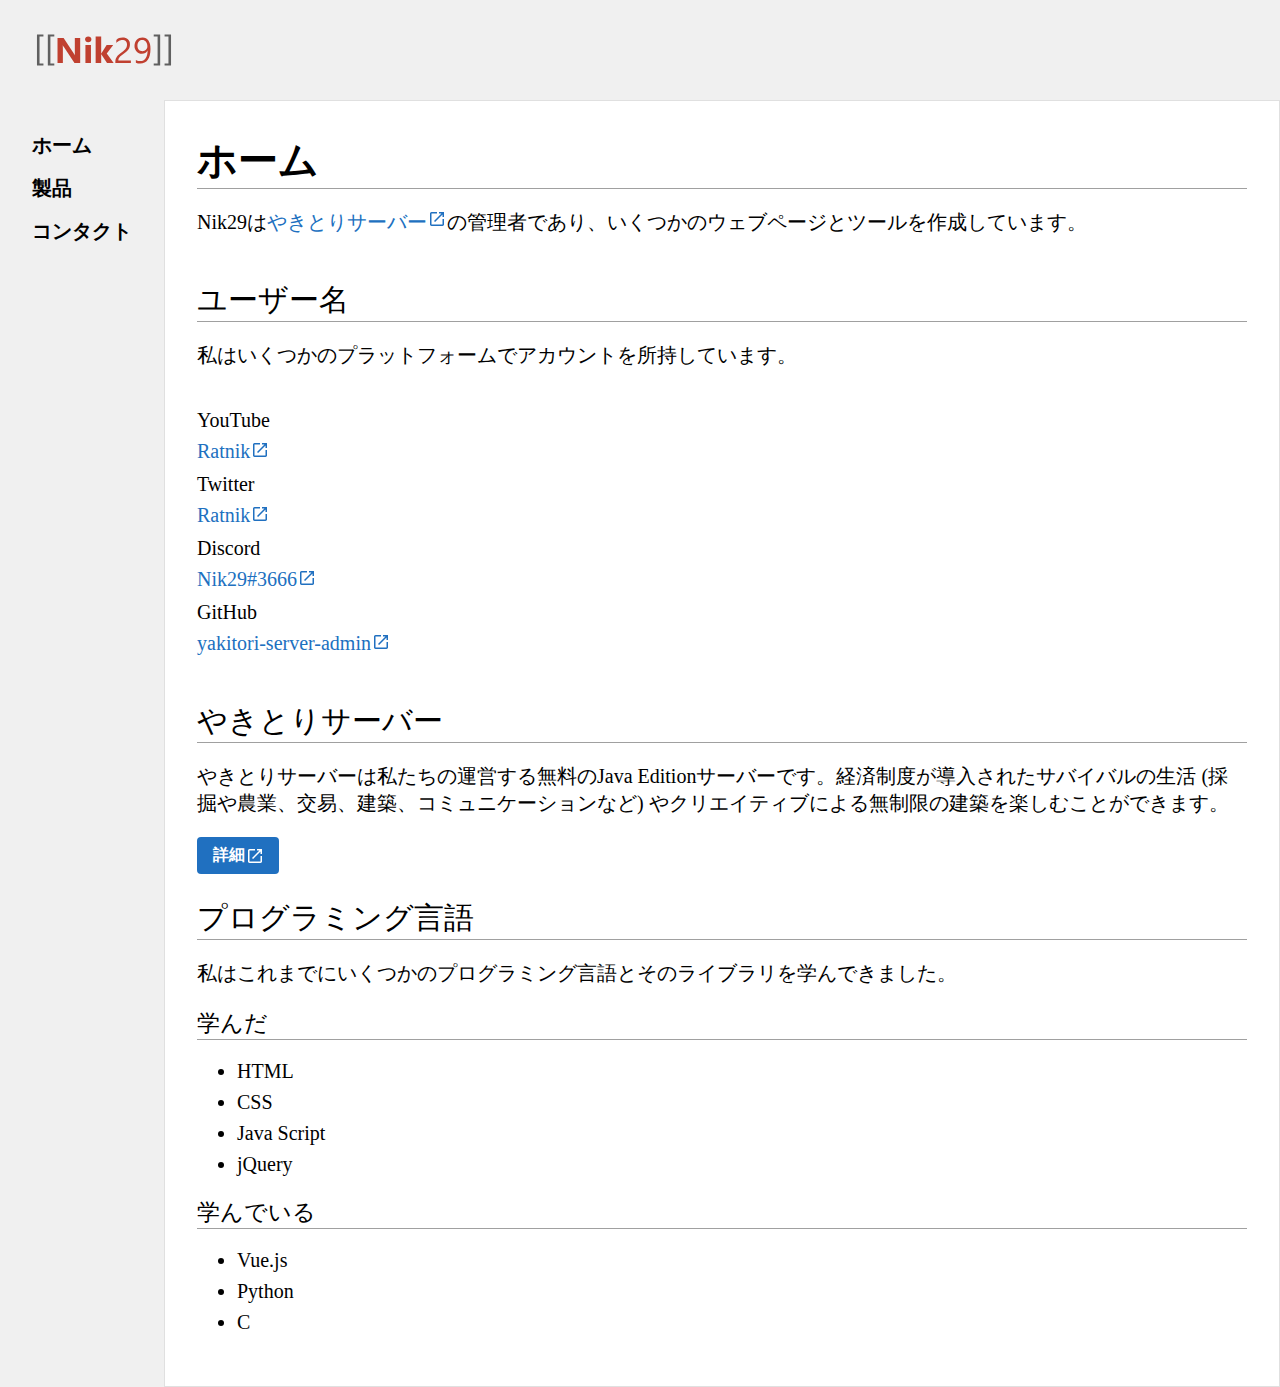
<file: index.html>
<!DOCTYPE html>
<html lang="ja">
    <head>
        <meta charset="utf-8">
        <meta name="viewport" content="width=device-width, initial-scale=1">
        <title>ホーム - Nik29</title>
        <link rel="stylesheet" href="./css/style.css">
    </head>
    <body>
        <header>
            <a id="logo" href="./" aria-label="ホーム"><img src="./img/logos/header.svg" alt=""></a>
            <button id="menu" aria-label="メニュー"><img src="./img/icons/menu.svg" width="24" height="24" alt=""></button>
        </header>
        <div id="wrapper">
            <aside id="sidebar" class="display">
                <section>
                    <a href="./">ホーム</a>
                    <a href="./products">製品</a>
                    <a href="./contact">コンタクト</a>
                </section>
            </aside>
            <main>
                <section id="about">
                    <h1>ホーム</h1>
                    <p>Nik29は<a href="https://www.yakitori.tk/" target="_blank">やきとりサーバー</a>の管理者であり、いくつかのウェブページとツールを作成しています。</p>
                </section>
                <section class="username">
                    <h2>ユーザー名</h2>
                    <p>私はいくつかのプラットフォームでアカウントを所持しています。</p>
                    <dl>
                        <dt>YouTube</dt>
                        <dd><a href="https://www.youtube.com/@Ra7n1k" target="_blank">Ratnik</a></dd>
                        <dt>Twitter</dt>
                        <dd><a href="https://www.twitter.com/Ra7n1k" target="_blank">Ratnik</a></dd>
                        <dt>Discord</dt>
                        <dd><a href="https://discordapp.com/users/944774508131278878" target="_blank">Nik29#3666</a></dd>
                        <dt>GitHub</dt>
                        <dd><a href="https://github.com/yakitori-server-admin" target="_blank">yakitori-server-admin</a></dd>
                    </dl>
                </section>
                <section class="yakitori-server">
                    <h2>やきとりサーバー</h2>
                    <p>やきとりサーバーは私たちの運営する無料のJava Editionサーバーです。経済制度が導入されたサバイバルの生活 (採掘や農業、交易、建築、コミュニケーションなど) やクリエイティブによる無制限の建築を楽しむことができます。</p>
                    <a class="button" href="https://www.yakitori.tk/" target="_blank">詳細</a>
                </section>
                <section class="programming-language">
                    <h2>プログラミング言語</h2>
                    <p>私はこれまでにいくつかのプログラミング言語とそのライブラリを学んできました。</p>
                    <section class="learned">
                        <h3>学んだ</h3>
                        <ul>
                            <li>HTML</li>
                            <li>CSS</li>
                            <li>Java Script</li>
                            <li>jQuery</li>
                        </ul>
                    </section>
                    <section class="learning">
                        <h3>学んでいる</h3>
                        <ul>
                            <li>Vue.js</li>
                            <li>Python</li>
                            <li>C</li>
                        </ul>
                    </section>
                </section>
            </main>
        </div>
        <script src="./js/script.js"></script>
    </body>
</html>
</file>
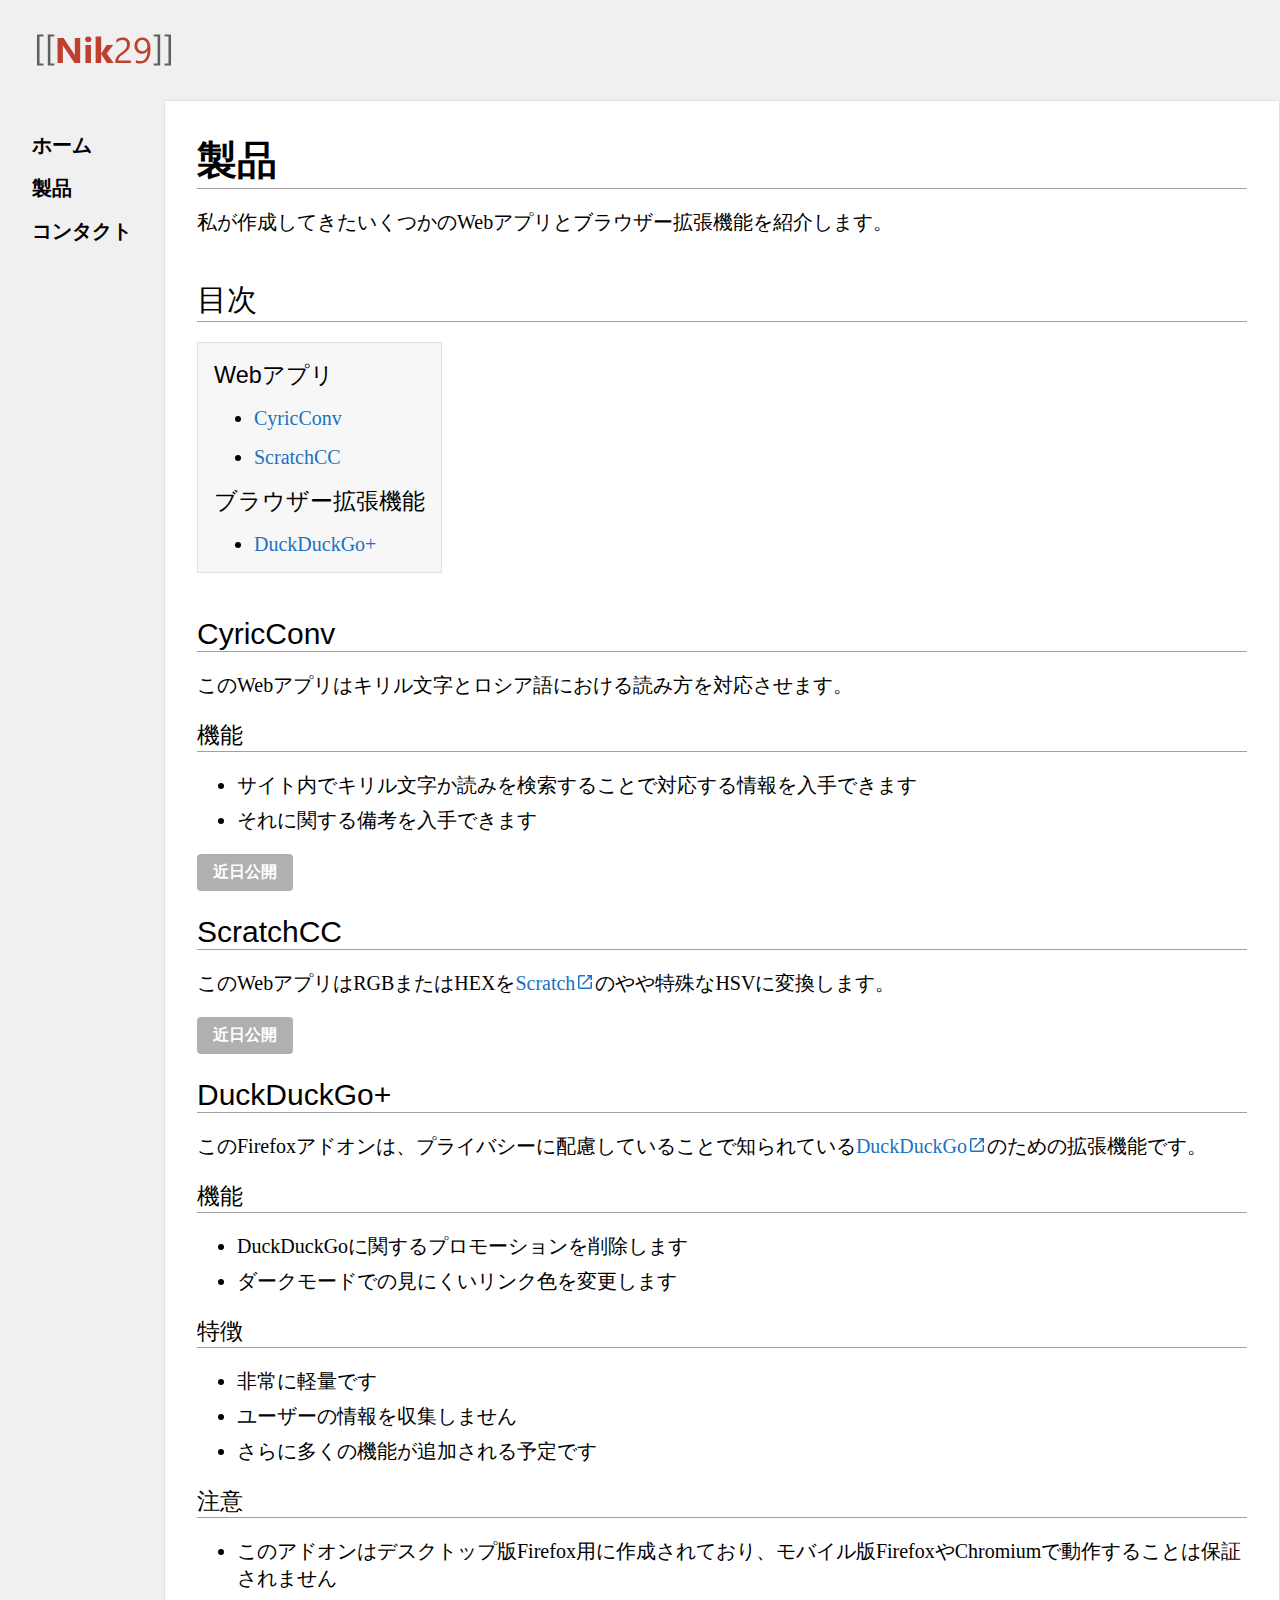
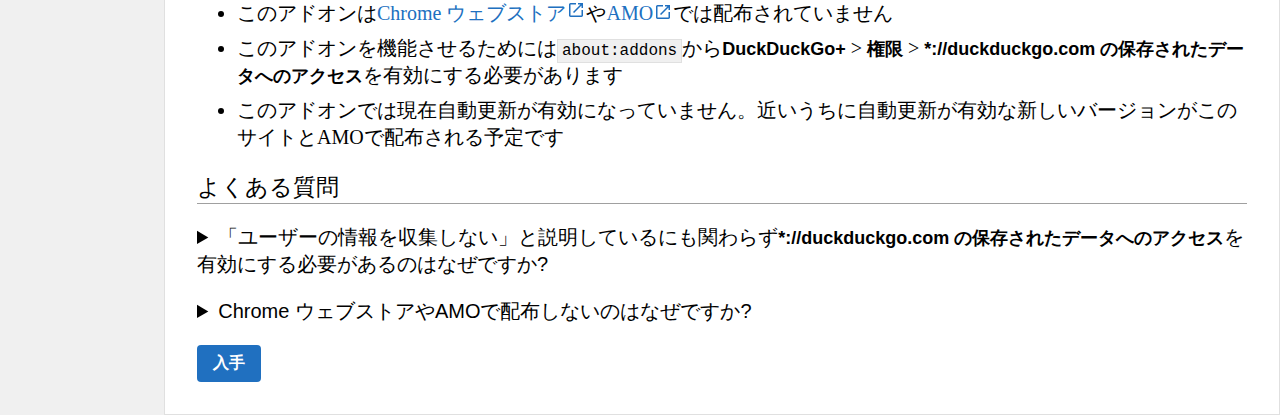
<file: products/index.html>
<!DOCTYPE html>
<html lang="ja">
    <head>
        <meta charset="utf-8">
        <meta name="viewport" content="width=device-width, initial-scale=1">
        <title>製品 - Nik29</title>
        <link rel="stylesheet" href="../css/style.css">
    </head>
    <body>
        <header>
            <a id="logo" href="../" aria-label="ホーム"><img src="../img/logos/header.svg" alt=""></a>
            <button id="menu" aria-label="メニュー"><img src="../img/icons/menu.svg" width="24" height="24" alt=""></button>
        </header>
        <div id="wrapper">
            <aside id="sidebar">
                <section>
                    <a href="../">ホーム</a>
                    <a href="../products">製品</a>
                    <a href="../contact">コンタクト</a>
                </section>
            </aside>
            <main>
                <section id="about">
                    <h1>製品</h1>
                    <p>私が作成してきたいくつかのWebアプリとブラウザー拡張機能を紹介します。</p>
                </section>
                <section id="navigation">
                    <h2>目次</h2>
                    <nav>
                        <section>
                            <h3>Webアプリ</h3>
                            <ul>
                                <li><a href="#cyricconv">CyricConv</a></li>
                                <li><a href="#scratchcc">ScratchCC</a></li>
                            </ul>
                            <h3>ブラウザー拡張機能</h3>
                            <ul>
                                <li><a href="#duckduckgo">DuckDuckGo+</a></li>
                            </ul>
                        </section>
                    </nav>
                </section>
                <section id="cyricconv">
                    <h2>CyricConv</h2>
                    <p>このWebアプリはキリル文字とロシア語における読み方を対応させます。</p>
                    <section class="function">
                        <h3>機能</h3>
                        <ul>
                            <li>サイト内でキリル文字か読みを検索することで対応する情報を入手できます</li>
                            <li>それに関する備考を入手できます</li>
                        </ul>
                        <a class="button disabled" href="./web-apps/cyricconv">近日公開</a>
                    </section>
                </section>
                <section id="scratchcc">
                    <h2>ScratchCC</h2>
                    <p>このWebアプリはRGBまたはHEXを<a href="https://www.scratch.mit.edu/" target="_blank">Scratch</a>のやや特殊なHSVに変換します。</p>
                    <a class="button disabled" href="./web-apps/scratchcc">近日公開</a>
                </section>
                <section id="duckduckgo">
                    <h2>DuckDuckGo+</h2>
                    <p>このFirefoxアドオンは、プライバシーに配慮していることで知られている<a href="https://www.duckduckgo.com/" target="_blank">DuckDuckGo</a>のための拡張機能です。</p>
                    <section class="function">
                        <h3>機能</h3>
                        <ul>
                            <li>DuckDuckGoに関するプロモーションを削除します</li>
                            <li>ダークモードでの見にくいリンク色を変更します</li>
                        </ul>
                    </section>
                    <section class="feature">
                        <h3>特徴</h3>
                        <ul>
                            <li>非常に軽量です</li>
                            <li>ユーザーの情報を収集しません</li>
                            <li>さらに多くの機能が追加される予定です</li>
                        </ul>
                    </section>
                    <section class="note">
                        <h3>注意</h3>
                        <ul>
                            <li>このアドオンはデスクトップ版Firefox用に作成されており、モバイル版FirefoxやChromiumで動作することは保証されません</li>
                            <li>このアドオンは<a href="https://chrome.google.com/webstore" target="_blank">Chrome ウェブストア</a>や<a href="https://addons.mozilla.org/" target="_blank">AMO</a>では配布されていません</li>
                            <li>このアドオンを機能させるためには<code>about:addons</code>から<strong>DuckDuckGo+</strong> > <strong>権限</strong> > <strong>*://duckduckgo.com の保存されたデータへのアクセス</strong>を有効にする必要があります</li>
                            <li>このアドオンでは現在自動更新が有効になっていません。近いうちに自動更新が有効な新しいバージョンがこのサイトとAMOで配布される予定です</li>
                        </ul>
                    </section>
                    <section class="faq">
                        <h3>よくある質問</h3>
                        <details>
                            <summary><q>ユーザーの情報を収集しない</q>と説明しているにも関わらず<strong>*://duckduckgo.com の保存されたデータへのアクセス</strong>を有効にする必要があるのはなぜですか?</summary>
                            <p>このアドオンでは新たなスタイルを適用しています。CSSではセレクターを指定しなければならず、ページ内の要素 (例えば検索結果のタイトル) の識別子を取得する必要があります。しかし、このアクションはクライアントで完結しており、サーバーに情報は送信されません。</p>
                        </details>
                        <details>
                            <summary>Chrome ウェブストアやAMOで配布しないのはなぜですか?</summary>
                            <p>Chrome ウェブストアで拡張機能を配布しないのは最初の登録が有料であるためです。私にはそれほどの余裕はありません。AMOへの登録は無料ですが、私はやや古いドキュメントを参照しており<q>マニフェストバージョン3の拡張機能をAMOで公開すべきではない</q>と認識していました。次のバージョンからはAMOでも配布されます。</p>
                        </details>
                    </section>
                    <a class="button" href="./addons/duckduckgo/acef9d3170734b718673-0.2.1.xpi">入手</a>
                </section>
            </main>
        </div>
        <script src="../js/script.js"></script>
    </body>
</html>
</file>
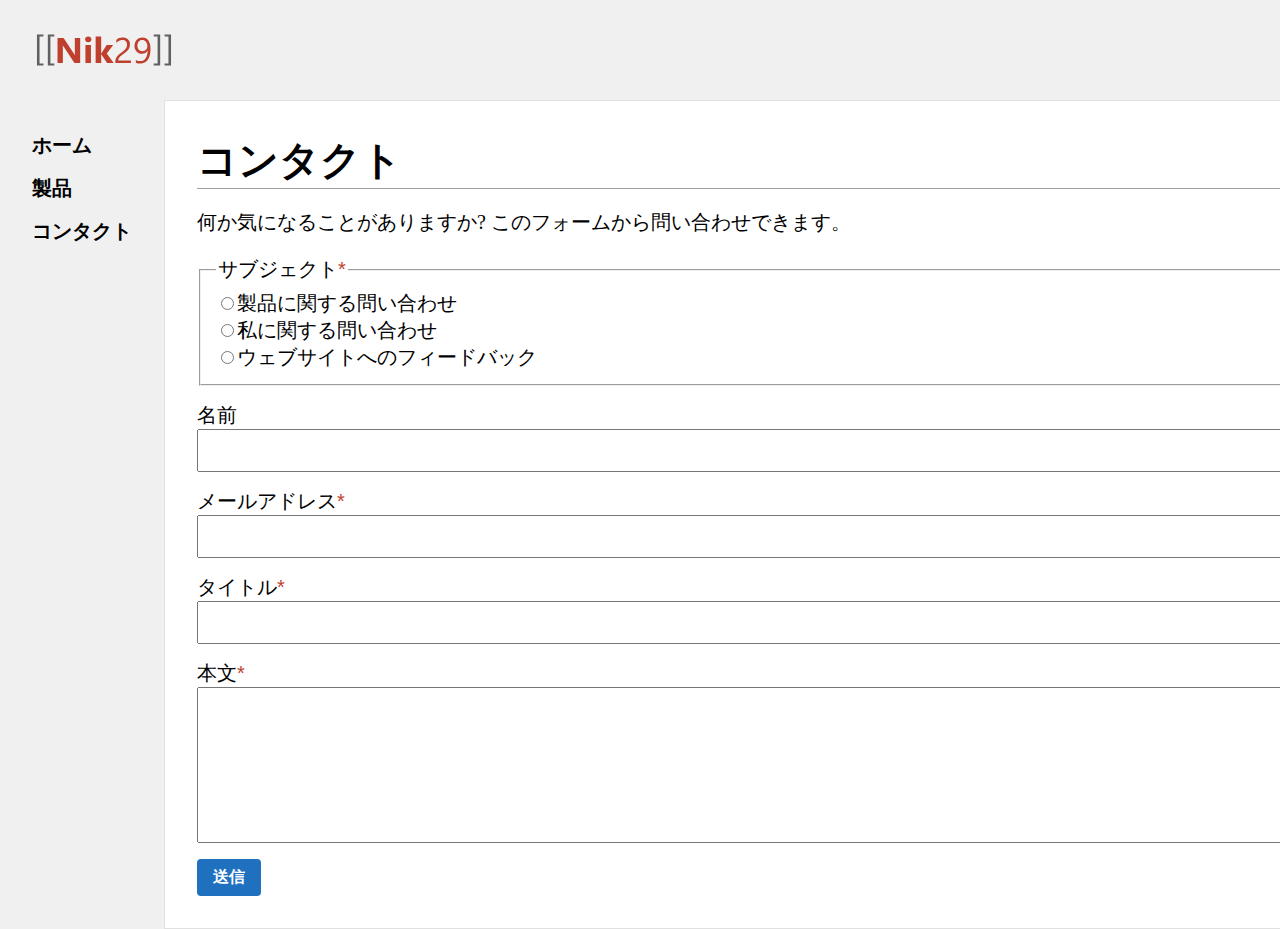
<file: contact.html>
<!DOCTYPE html>
<html lang="ja">
    <head>
        <meta charset="utf-8">
        <meta name="viewport" content="width=device-width, initial-scale=1">
        <title>コンタクト - Nik29</title>
        <link rel="stylesheet" href="./css/style.css">
    </head>
    <body>
        <header>
            <a id="logo" href="./" aria-label="ホーム"><img src="./img/logos/header.svg" alt=""></a>
            <button id="menu" aria-label="メニュー"><img src="./img/icons/menu.svg" width="24" height="24" alt=""></button>
        </header>
        <div id="wrapper">
            <aside id="sidebar">
                <section>
                    <a href="./">ホーム</a>
                    <a href="./products">製品</a>
                    <a href="./contact">コンタクト</a>
                </section>
            </aside>
            <main>
                <section id="content">
                    <h1>コンタクト</h1>
                    <p>何か気になることがありますか? このフォームから問い合わせできます。</p>
                    <form action="https://docs.google.com/forms/u/0/d/e/1FAIpQLSdXtSNnicbs_rzV3T4sTHaWiAIA4DTP2c6duMsBp5wbTcXDFw/formResponse" id="form" target="hidden">
                        <fieldset>
                            <legend class="required">サブジェクト</legend>
                            <label><input type="radio" name="entry.991380126" value="製品に関する問い合わせ" required>製品に関する問い合わせ</label>
                            <label><input type="radio" name="entry.991380126" value="私に関する問い合わせ">私に関する問い合わせ</label>
                            <label><input type="radio" name="entry.991380126" value="ウェブサイトへのフィードバック">ウェブサイトへのフィードバック</label>
                        </fieldset>
                        <div><label for="name">名前</label><input name="entry.1463069924" id="name" type="text"></div>
                        <div><label class="required" for="email">メールアドレス</label><input name="entry.2062037199" id="email" type="email" required></div>
                        <div><label class="required" for="title">タイトル</label><input name="entry.57225507" id="title" type="text" required></div>
                        <div><label class="required" for="text">本文</label><textarea name="entry.1799036892" id="text" cols="100%" rows="6" required></textarea></div>
                        <button class="button" type="submit">送信</button>
                    </form>
                    <iframe src="" name="hidden" frameborder="0"></iframe>
                </section>
            </main>
        </div>
        <script src="./js/script.js"></script>
        <script src="./js/pages/contact.js"></script>
    </body>
</html>
</file>
<file: css/style.css>
* {
    box-sizing: border-box;
}
:root {
    --h-font: 'Segoe UI', Tahoma, Geneva, Verdana, 游ゴシック, 'Yu Gothic', YuGothic, 'Hiragino Gothic ProN', 'Hiragino Gothic Pro', HGSゴシックE, sans-serif;
    --p-font: 'Times New Roman', Times, 游明朝, 'Yu Mincho', YuMincho, 'Hiragino Mincho ProN', 'Hiragino Mincho Pro', HGS明朝E, serif;
    --label-font: Arial, Helvetica, 游ゴシック, 'Yu Gothic', YuGothic, 'Hiragino Gothic ProN', 'Hiragino Gothic Pro', HGSゴシックE, sans-serif;
    --code-font: Consolas, Courier New, Courier, monospace, SFMono-Regular, Menlo, Monaco;
    --a-color: #2070c0;
    --a-hover-color: #2060b0;
    --a-active-color: #2050a0;
}
body {
    font-family: var(--p-font);
    font-size: 20px;

    display: flex;
    flex-direction: column;
    width: 100%;
    margin: 0;
}
h1, h2, h3, h4, h5, h6 {
    font-family: var(--h-font);
    
    margin: 0;
    border-bottom: 1px solid #a0a0a0;
}
h2, h3, h4, h5, h6 {
    font-weight: normal;
}
img {
    vertical-align: bottom;
}

header {
    display: flex;
    flex-direction: row;
    justify-content: space-between;
    align-items: center;
    padding: 32px;
}
header #logo {
    display: inline-block;

    user-select: none;
}

header, #wrapper {
    background-color: #f0f0f0;
}

#wrapper {
    display: flex;
    flex-direction: row;
}

#sidebar {
    display: none;
    width: 100%;
    height: calc(100vh - 100px);
    padding: 32px;
}
.display #sidebar {
    display: flex;
    width: 100vw;
}
#sidebar section {
    display: flex;
    flex-direction: column;
    gap: 16px;
}
#sidebar section a {
    font-family: var(--h-font);
    font-size: 20px;
    font-weight: bold;
    text-decoration: none;
    color: #000;
}
#sidebar section a:hover {
    text-decoration: underline 1px solid;
}

#menu {
    width: 32px;
    height: 32px;
    padding: 0;
    background-color: #f0f0f0;
    border: none;
    border-radius: 0;
    top: 34px;
    right: 34px;
    
    cursor: pointer;
}
#menu:hover {
    background-color: #e0e0e0;
}
#menu:active {
    background-color: #d0d0d0;
}

main {
    display: flex;
    flex-direction: column;
    gap: 24px;
    width: 100%;
    padding: 32px;
    background-color: #fff;
    border: 1px solid #e0e0e0;
}
.display main {
    display: none;
}
main dl, main ul, main ol {
    display: flex;
    flex-direction: column;
    gap: 8px;
}
main dd {
    margin-left: 0;
}
main li strong, main summary strong {
    font-family: var(--label-font);
    font-size: 18px;
}
main code {
    font-family: var(--code-font);
    font-size: 16px;

    padding: 2px 4px;
    background-color: #f0f0f0;
    border: 1px solid #e0e0e0;

    vertical-align: baseline;
}
main details {
    margin: 20px 0;
}
main details summary {
    font-family: var(--label-font);
    font-size: 20px;

    user-select: none;
    cursor: pointer;
}
main a {
    display: inline-flex;
    color: var(--a-color);
    text-decoration: none;
}
main a:hover {
    text-decoration: underline;
}
main a[target="_blank"]:not(.button)::after {
    content: url("[data-uri]");
}
main > section {
    display: flex;
    flex-direction: column;
}
main .button {
    font-family: var(--label-font);
    font-weight: bold;
    font-size: 16px;
    text-decoration: none;
    color: #fff;

    width: fit-content;
    padding: 8px 16px;
    background-color: var(--a-color);
    border: none;
    border-radius: 4px;

    cursor: pointer;
    user-select: none;
}
main .button:hover {
    text-decoration: none;

    background-color: var(--a-hover-color);
}
main .button:active {
    text-decoration: none;

    background-color: var(--a-active-color);
}
main .button[target="_blank"]::after {
    content: url("[data-uri]");

    display: flex;
    width: 16px;
    height: 16px;
    margin: auto auto auto 2px;
}
main .button.disabled {
    background-color: #b0b0b0;

    cursor: not-allowed;
    pointer-events: none;
}
main nav {
    display: block;
    width: fit-content;
    padding: 16px;
    margin: 20px 0;
    background-color: #f7f7f7;
    border: 1px solid #e0e0e0;
}
main nav section {
    display: inline-flex;
    flex-direction: column;
    gap: 16px;
}
main nav h3 {
    border-bottom: none;
}
main nav ul {
    display: inline-flex;
    flex-direction: column;
    gap: 16px;
    margin: 0;
}
main form {
    display: flex;
    flex-direction: column;
    gap: 16px;
    width: 100%;
}
main form div {
    display: flex;
    flex-direction: column;
}
main legend, main form div label {
    font-family: var(--label-font);
}
main fieldset {
    display: flex;
    flex-direction: column;
    max-width: 100%;
}
main label {
    padding-left: 22px;
    text-indent: -22px;

    word-break: break-all;
}
.required::after {
    color: #c04030;

    content: "*";
}
main input[type="text"], main input[type="email"], main textarea {
    font-family: var(--p-font);
    font-size: 20px;

    padding: 8px;

    resize: none;
}
iframe[name="hidden"] {
    display: none;
}

@media screen and (min-width: 768px) {
    #menu {
        display: none;
    }
    #sidebar {
        display: flex;
        width: fit-content;
        height: 100%;
    }
    #sidebar section {
        width: max-content;
    }
}
</file>
